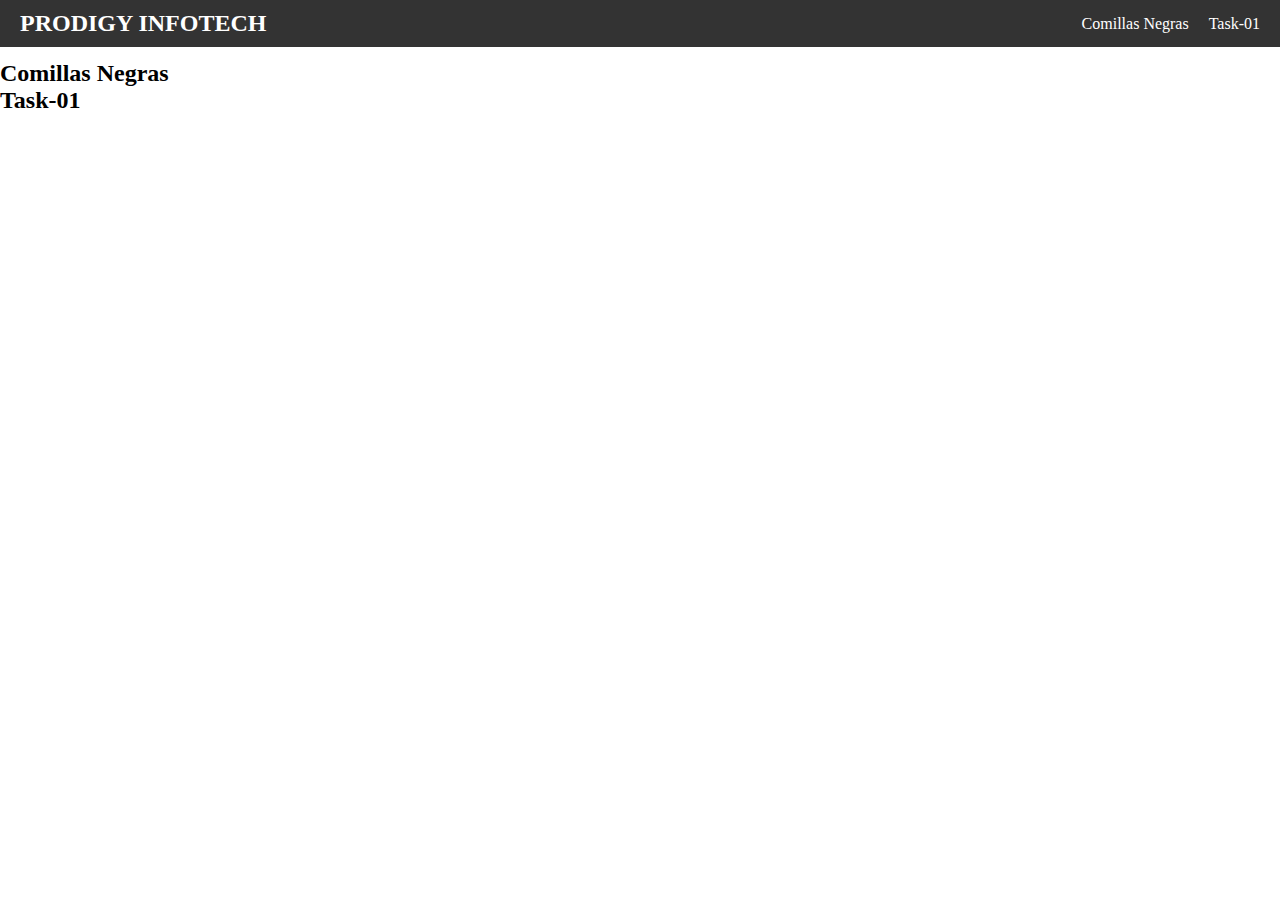
<file: interactive/index.html>
<!DOCTYPE html>
<html lang="en">
<head>
    <meta charset="UTF-8">
    <meta name="viewport" content="width=device-width, initial-scale=1.0">
    <style>
        /* Reset some default styling */
        * {
            margin: 0;
            padding: 0;
            box-sizing: border-box;
        }

        /* Navigation styling */
        .navigation {
            position: fixed;
            top: 0;
            left: 0;
            width: 100%;
            background-color: #333;
            color: white;
            display: flex;
            justify-content: space-between;
            align-items: center;
            padding: 10px 20px;
            z-index: 1000;
        }

        .logo {
            font-size: 24px;
            font-weight: bold;
        }

        .menu {
            list-style: none;
            display: flex;
        }

        .menu li {
            margin-left: 20px;
        }

        .menu li a {
            text-decoration: none;
            color: white;
            transition: color 0.3s ease;
        }

        .menu li a:hover {
            color: orange;
        }

        .content {
            padding-top: 60px; /* Add space for the fixed navigation */
        }
    </style>
    <title>Interactive Navigation Menu</title>
</head>
<body>
    <nav class="navigation">
        <div class="logo">PRODIGY INFOTECH</div>
        <ul class="menu">
            <li><a href="#section-01">Comillas Negras</a></li>
            <li><a href="#section-02">Task-01</a></li>
        </ul>
    </nav>
    <div class="content">
        <section id="section-01">
            <h2>Comillas Negras</h2>
            <!-- Content of section 01 -->
        </section>
        <section id="section-02">
            <h2>Task-01</h2>
            <!-- Content of section 02 -->
        </section>
    </div>
    <script src="script.js"></script>
</body>
</html>
</file>
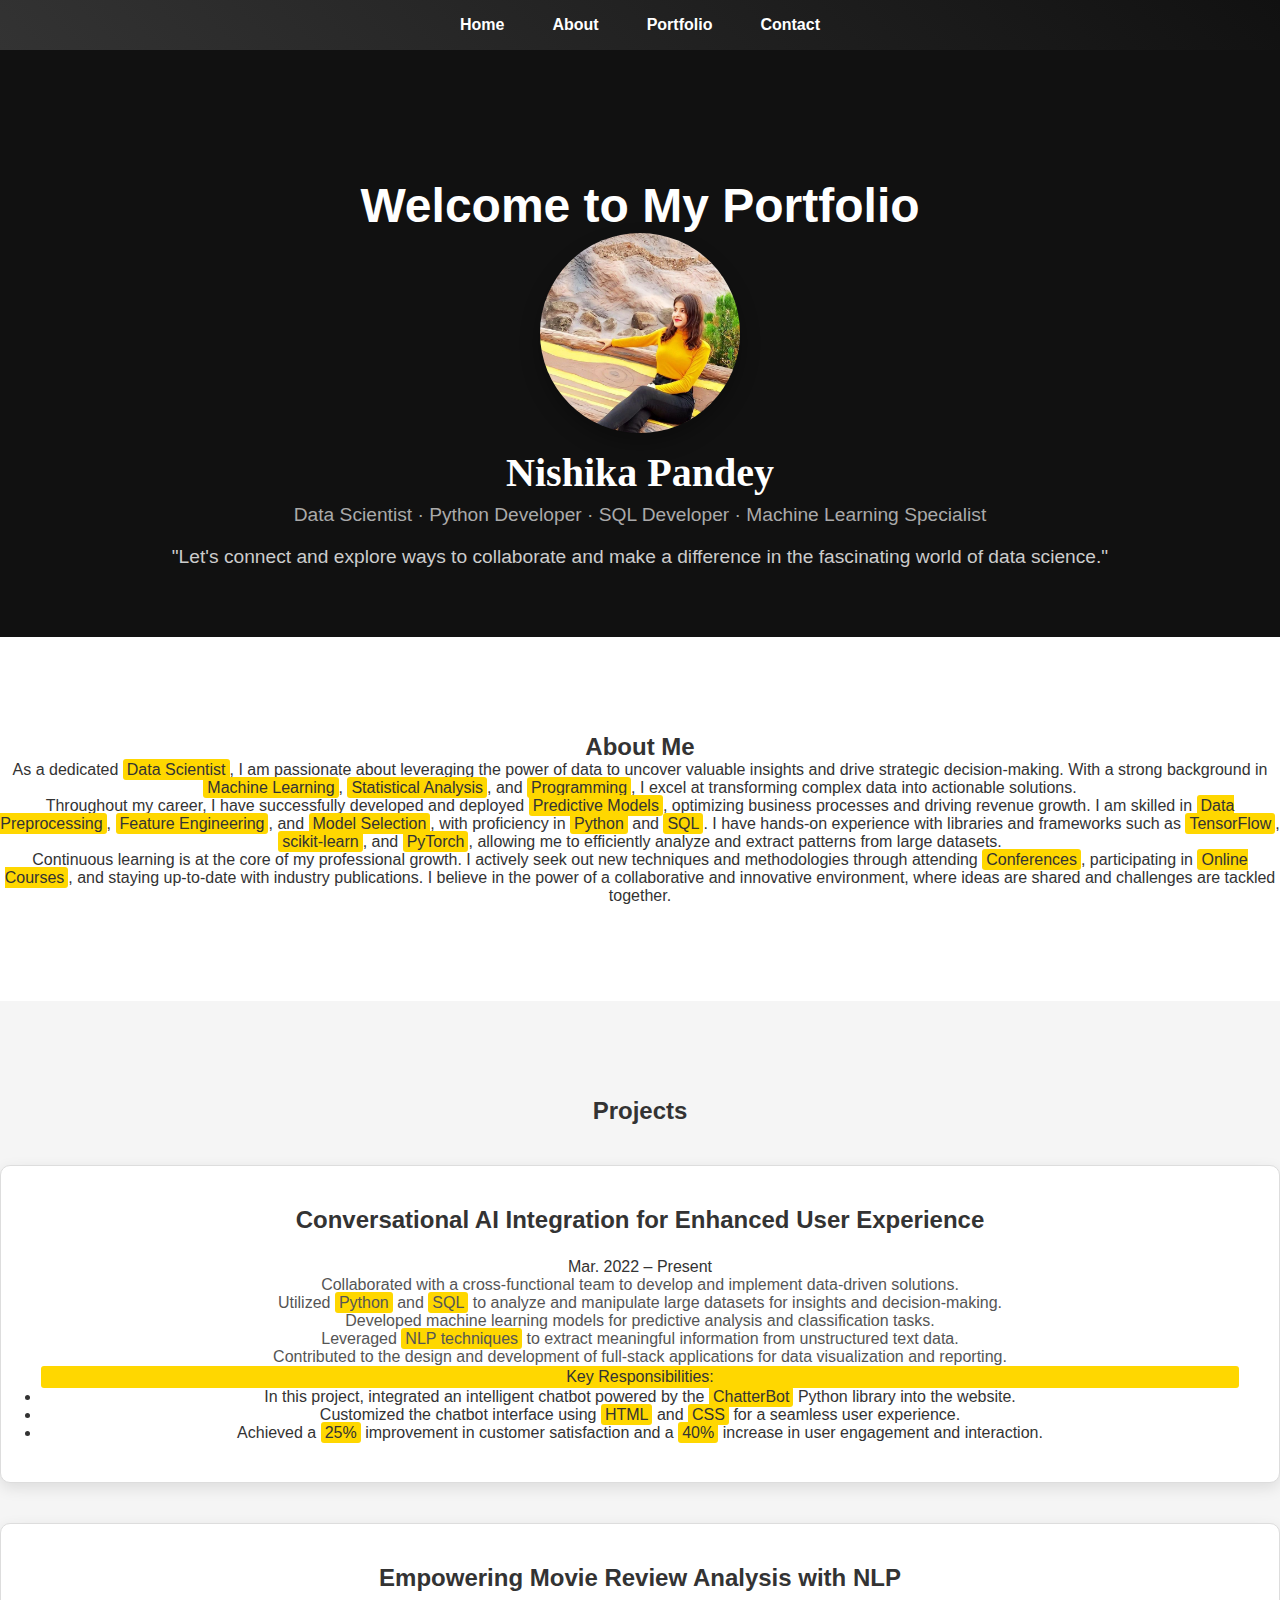
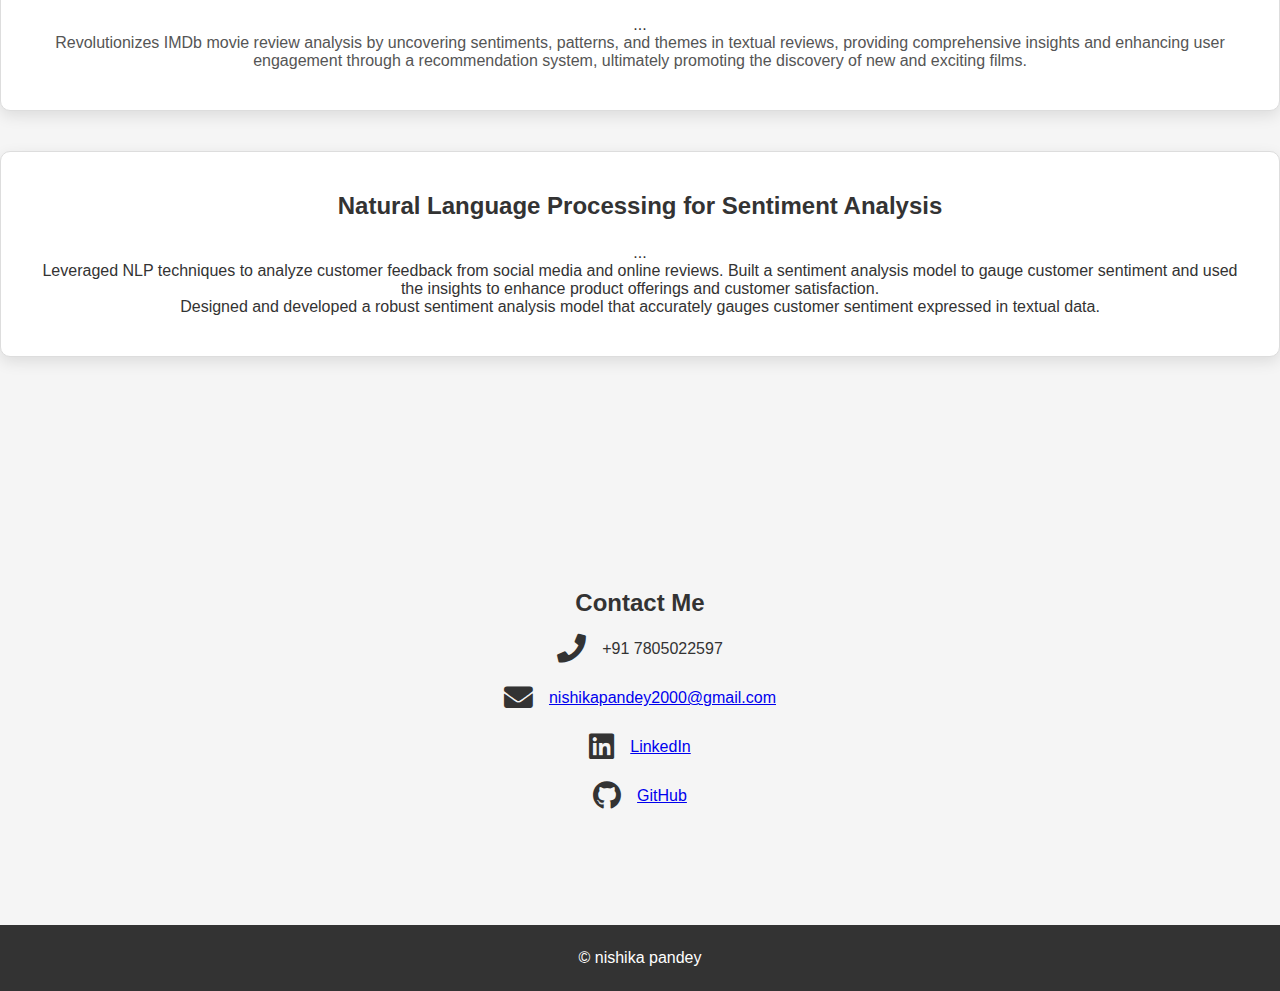
<file: portfolio/index.html>
<!DOCTYPE html>
<html lang="en">
<head>
    <meta charset="UTF-8">
    <meta name="viewport" content="width=device-width, initial-scale=1.0">
    <title>Your Name - Portfolio</title>
    <link rel="stylesheet" href="https://cdnjs.cloudflare.com/ajax/libs/font-awesome/5.15.3/css/all.min.css">
    <style>
        /* Add your complete CSS code here */

        * {
            margin: 0;
            padding: 0;
            box-sizing: border-box;
        }

        body, h1, h2, h3, p, ul, li {
            margin: 0;
            padding: 0;
        }

        body {
            font-family: 'Roboto', Arial, sans-serif;
            background-color: #f5f5f5;
            color: #333;
        }

        header {
            background: linear-gradient(45deg, #333, #111);
            color: #fff;
            padding: 1rem 0;
        }

        nav ul {
            list-style: none;
            display: flex;
            justify-content: center;
            align-items: center;
        }

        nav li {
            margin: 0 1.5rem;
        }

        nav a {
            text-decoration: none;
            color: #fff;
            font-weight: bold;
            transition: color 0.3s ease;
        }

        nav a:hover {
            color: #ffd700;
        }

        section {
            padding: 6rem 0;
            text-align: center;
        }

        #home {
            background-color: #111;
        }

        /* Update font and text color for the Home section */
        .home-section {
            background-color: #111;
            color: #fff;
            text-align: center;
            padding-bottom: 4rem;
        }

        .welcome-heading {
            font-size: 3rem;
            margin-top: 2rem;
            font-family: 'Montserrat', sans-serif;
        }

        .profile-name {
            font-family: 'Playfair Display', serif;
            font-size: 2.5rem;
            margin-top: 1rem;
        }

        .profile-title {
            font-size: 1.2rem;
            margin-top: 0.5rem;
            color: #aaa;
            font-weight: normal;
        }

        .profile-description {
            font-size: 1.2rem;
            line-height: 1.6;
            text-align: center;
            color: #ccc;
            margin-top: 1rem;
        }


        .profile-image {
            width: 200px;
            height: 200px;
            overflow: hidden;
            border-radius: 50%;
            box-shadow: 0 10px 20px rgba(0, 0, 0, 0.3);
            margin: 0 auto; /* Center the image container */
        }

        .profile-image img {
            width: 100%;
            height: 100%;
            object-fit: cover;
        }


        #about {
            background-color: #fff;
        }

        .project {
            background-color: #fff;
            border: 1px solid #ddd;
            padding: 2.5rem;
            margin: 2.5rem 0;
            border-radius: 10px;
            box-shadow: 0 5px 15px rgba(0, 0, 0, 0.1);
        }

        .project-details p {
            color: #555;
        }

        .project h3 {
            font-size: 1.5rem;
            margin-bottom: 1.5rem;
            color: #333;
        }

        #contact {
            background-color: #f5f5f5;
        }

        .contact-details {
            display: flex;
            justify-content: center;
            align-items: center;
            margin: 1rem 0;
        }

        .contact-icon {
            font-size: 1.8rem;
            margin-right: 1rem;
            color: #333;
        }

        .highlight {
            background-color: #ffd700;
            padding: 2px 4px;
            border-radius: 3px;
            transition: background-color 0.3s ease;
        }

        .highlight:hover {
            background-color: #ffcc00;
        }

        footer {
            text-align: center;
            padding: 1.5rem 0;
            background-color: #333;
            color: #fff;
        }

    </style>
    
</head>
<body>
    <header>
        <nav>
            <ul>
                <li><a href="#home">Home</a></li>
                <li><a href="#about">About</a></li>
                <li><a href="#portfolio">Portfolio</a></li>
                <li><a href="#contact">Contact</a></li>
            </ul>
        </nav>
    </header>
    
    <section id="home" class="home-section">
        <h1 class="welcome-heading">Welcome to My Portfolio</h1>
        <div class="profile">
            <div class="profile-image">
                <img src="images/WhatsApp Image 2023-08-27 at 15.36.58.jpg" alt="nishika pandey">
            </div>
            <div class="profile-info">
                <h2 class="profile-name">Nishika Pandey</h2>
                <p class="profile-title">Data Scientist · Python Developer · SQL Developer · Machine Learning Specialist</p>
                <p class="profile-description">"Let's connect and explore ways to collaborate and make a difference in the fascinating world of data science."</p>
            </div>
        </div>
    </section>
    
    
    
    
    <section id="about">
        <h2>About Me</h2>
        <div class="about-content">
            <div class="about-text">
                <p>As a dedicated <span class="highlight">Data Scientist</span>, I am passionate about leveraging the power of data to uncover valuable insights and drive strategic decision-making. With a strong background in <span class="highlight">Machine Learning</span>, <span class="highlight">Statistical Analysis</span>, and <span class="highlight">Programming</span>, I excel at transforming complex data into actionable solutions.</p>
                <p>Throughout my career, I have successfully developed and deployed <span class="highlight">Predictive Models</span>, optimizing business processes and driving revenue growth. I am skilled in <span class="highlight">Data Preprocessing</span>, <span class="highlight">Feature Engineering</span>, and <span class="highlight">Model Selection</span>, with proficiency in <span class="highlight">Python</span> and <span class="highlight">SQL</span>. I have hands-on experience with libraries and frameworks such as <span class="highlight">TensorFlow</span>, <span class="highlight">scikit-learn</span>, and <span class="highlight">PyTorch</span>, allowing me to efficiently analyze and extract patterns from large datasets.</p>
                <p>Continuous learning is at the core of my professional growth. I actively seek out new techniques and methodologies through attending <span class="highlight">Conferences</span>, participating in <span class="highlight">Online Courses</span>, and staying up-to-date with industry publications. I believe in the power of a collaborative and innovative environment, where ideas are shared and challenges are tackled together.</p>
            </div>
            
        </div>
    </section>
    
    <section id="portfolio">
        <h2>Projects</h2>
    
        <div class="project">
            <h3 class="project-title">Conversational AI Integration for Enhanced User Experience</h3>
            <p class="project-date">Mar. 2022 – Present</p>
            <div class="project-details">
                <p>Collaborated with a cross-functional team to develop and implement data-driven solutions.</p>
                <p>Utilized <span class="highlight">Python</span> and <span class="highlight">SQL</span> to analyze and manipulate large datasets for insights and decision-making.</p>
                <p>Developed machine learning models for predictive analysis and classification tasks.</p>
                <p>Leveraged <span class="highlight">NLP techniques</span> to extract meaningful information from unstructured text data.</p>
                <p>Contributed to the design and development of full-stack applications for data visualization and reporting.</p>
            </div>
            <div class="project-responsibilities">
                <p class="highlight">Key Responsibilities:</p>
                <ul>
                    <li>In this project, integrated an intelligent chatbot powered by the <span class="highlight">ChatterBot</span> Python library into the website.</li>
                    <li>Customized the chatbot interface using <span class="highlight">HTML</span> and <span class="highlight">CSS</span> for a seamless user experience.</li>
                    <li>Achieved a <span class="highlight">25%</span> improvement in customer satisfaction and a <span class="highlight">40%</span> increase in user engagement and interaction.</li>
                </ul>
            </div>
        </div>
    
        <div class="project">
            <h3 class="project-title">Empowering Movie Review Analysis with NLP</h3>
            <p class="project-date">...</p>
            <div class="project-details">
                <p>Revolutionizes IMDb movie review analysis by uncovering sentiments, patterns, and themes in textual reviews, providing comprehensive insights and enhancing user engagement through a recommendation system, ultimately promoting the discovery of new and exciting films.</p>
                <!-- Add more details if needed -->
            </div>
            <!-- Add any additional information or styling if needed -->
        </div>
    
        <div class="project">
            <h3>Natural Language Processing for Sentiment Analysis</h3>
            <p class="project-date">...</p>
            <p>Leveraged NLP techniques to analyze customer feedback from social media and online reviews. Built a sentiment analysis model to gauge customer sentiment and used the insights to enhance product offerings and customer satisfaction.</p>
            <p>Designed and developed a robust sentiment analysis model that accurately gauges customer sentiment expressed in textual data.</p>
            <!-- Add more details if needed -->
        </div>
        <!-- Projects showcase -->
    </section>
    
    
    <section id="contact">
        <h2>Contact Me</h2>
        <div class="contact-details">
            <div class="contact-icon"><i class="fas fa-phone"></i></div>
            <div>+91 7805022597</div>
        </div>
        <div class="contact-details">
            <div class="contact-icon"><i class="fas fa-envelope"></i></div>
            <div><a href="mailto:nishikapandey2000@gmail.com">nishikapandey2000@gmail.com</a></div>
        </div>
        <div class="contact-details">
            <div class="contact-icon"><i class="fab fa-linkedin"></i></div>
            <div><a href="https://www.linkedin.com/in/nishika-pandey-3aa98b266/">LinkedIn</a></div>
        </div>
        <div class="contact-details">
            <div class="contact-icon"><i class="fab fa-github"></i></div>
            <div><a href="https://github.com/nishikapandey123">GitHub</a></div>
        </div>
    </section>

    <footer>
        <p>&copy; nishika pandey</p>
    </footer>
</body>
</html>
</file>
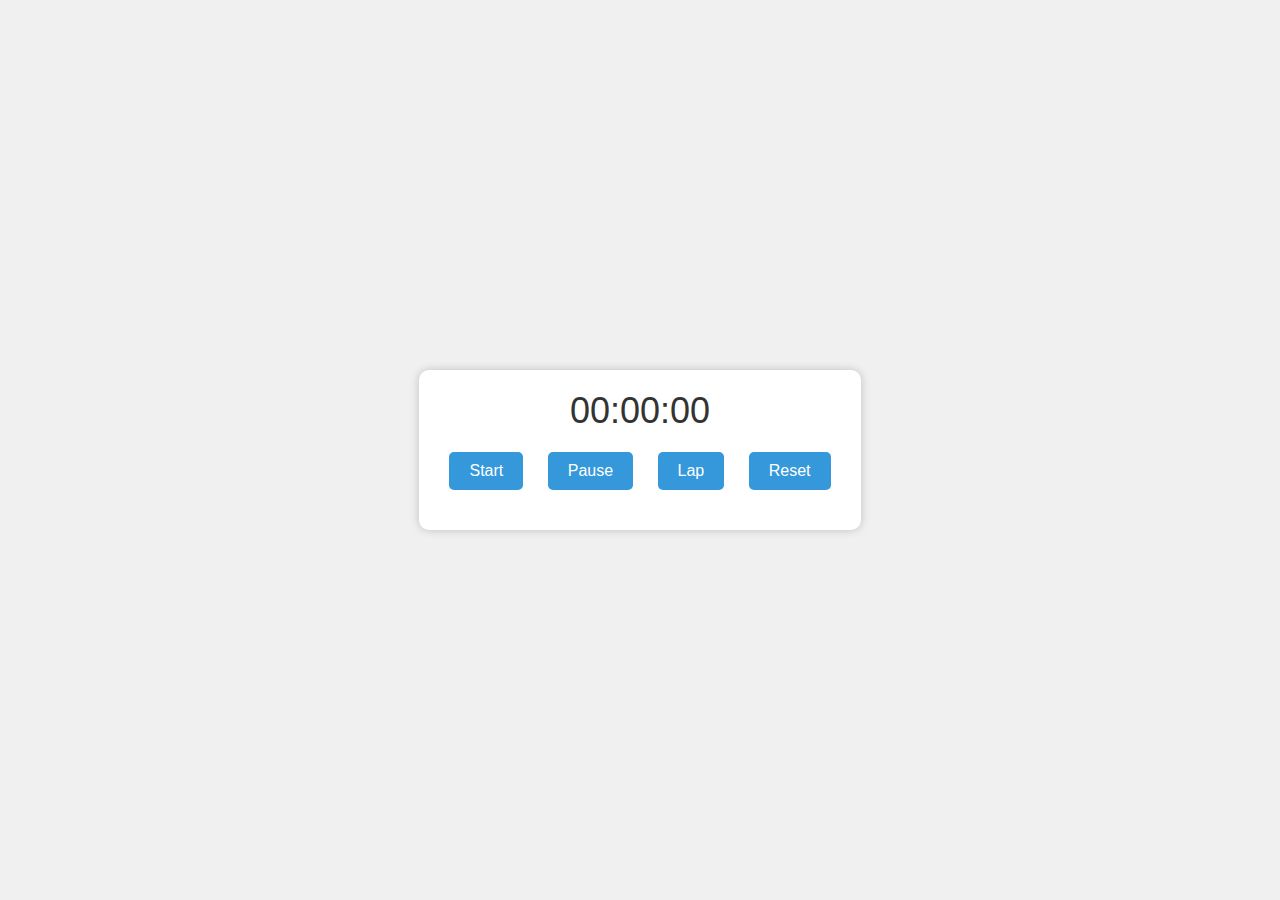
<file: stopwatch/home.html>
<!DOCTYPE html>
<html lang="en">
<head>
<meta charset="UTF-8">
<meta name="viewport" content="width=device-width, initial-scale=1.0">
<title>Stopwatch App</title>
<style>
  body {
    font-family: Arial, sans-serif;
    display: flex;
    justify-content: center;
    align-items: center;
    height: 100vh;
    margin: 0;
    background-color: #f0f0f0;
  }

  .stopwatch {
    text-align: center;
    background-color: #fff;
    padding: 20px;
    border-radius: 10px;
    box-shadow: 0px 0px 10px rgba(0, 0, 0, 0.2);
  }

  .time {
    font-size: 36px;
    margin-bottom: 20px;
    color: #333;
  }

  button {
    padding: 10px 20px;
    font-size: 16px;
    margin: 0 10px;
    cursor: pointer;
    background-color: #3498db;
    color: white;
    border: none;
    border-radius: 5px;
    outline: none;
  }

  button:hover {
    background-color: #2980b9;
  }

  .lap-times {
    text-align: left;
    margin-top: 20px;
  }

  .lap-times div {
    margin: 5px 0;
    padding: 5px;
    background-color: #f2f2f2;
    border-radius: 5px;
    font-size: 14px;
  }
</style>
</head>
<body>
<div class="stopwatch">
  <div class="time">00:00:00</div>
  <button class="start">Start</button>
  <button class="pause">Pause</button>
  <button class="lap">Lap</button>
  <button class="reset">Reset</button>
  <div class="lap-times"></div>
</div>
<script>
  const timeDisplay = document.querySelector(".time");
  const startButton = document.querySelector(".start");
  const pauseButton = document.querySelector(".pause");
  const lapButton = document.querySelector(".lap");
  const resetButton = document.querySelector(".reset");
  const lapTimesContainer = document.querySelector(".lap-times");

  let startTime;
  let interval;
  let lapTimes = [];

  function startTimer() {
    startTime = Date.now() - (startTime ? startTime : 0);
    interval = setInterval(updateTimer, 1000);
  }

  function pauseTimer() {
    clearInterval(interval);
  }

  function resetTimer() {
    clearInterval(interval);
    timeDisplay.textContent = "00:00:00";
    lapTimes = [];
    lapTimesContainer.innerHTML = "";
  }

  function updateTimer() {
    const currentTime = new Date(Date.now() - startTime);
    const hours = String(currentTime.getUTCHours()).padStart(2, "0");
    const minutes = String(currentTime.getUTCMinutes()).padStart(2, "0");
    const seconds = String(currentTime.getUTCSeconds()).padStart(2, "0");
    timeDisplay.textContent = `${hours}:${minutes}:${seconds}`;
  }

  function recordLapTime() {
    if (startTime) {
      const currentTime = new Date(Date.now() - startTime);
      const lapTime = `${String(currentTime.getUTCHours()).padStart(2, "0")}:${String(currentTime.getUTCMinutes()).padStart(2, "0")}:${String(currentTime.getUTCSeconds()).padStart(2, "0")}`;
      lapTimes.push(lapTime);
      updateLapTimes();
    }
  }

  function updateLapTimes() {
    lapTimesContainer.innerHTML = "";
    lapTimes.forEach((lapTime, index) => {
      const lapItem = document.createElement("div");
      lapItem.textContent = `Lap ${index + 1}: ${lapTime}`;
      lapTimesContainer.appendChild(lapItem);
    });
  }

  startButton.addEventListener("click", startTimer);
  pauseButton.addEventListener("click", pauseTimer);
  resetButton.addEventListener("click", resetTimer);
  lapButton.addEventListener("click", recordLapTime);
</script>
</body>
</html>
</file>
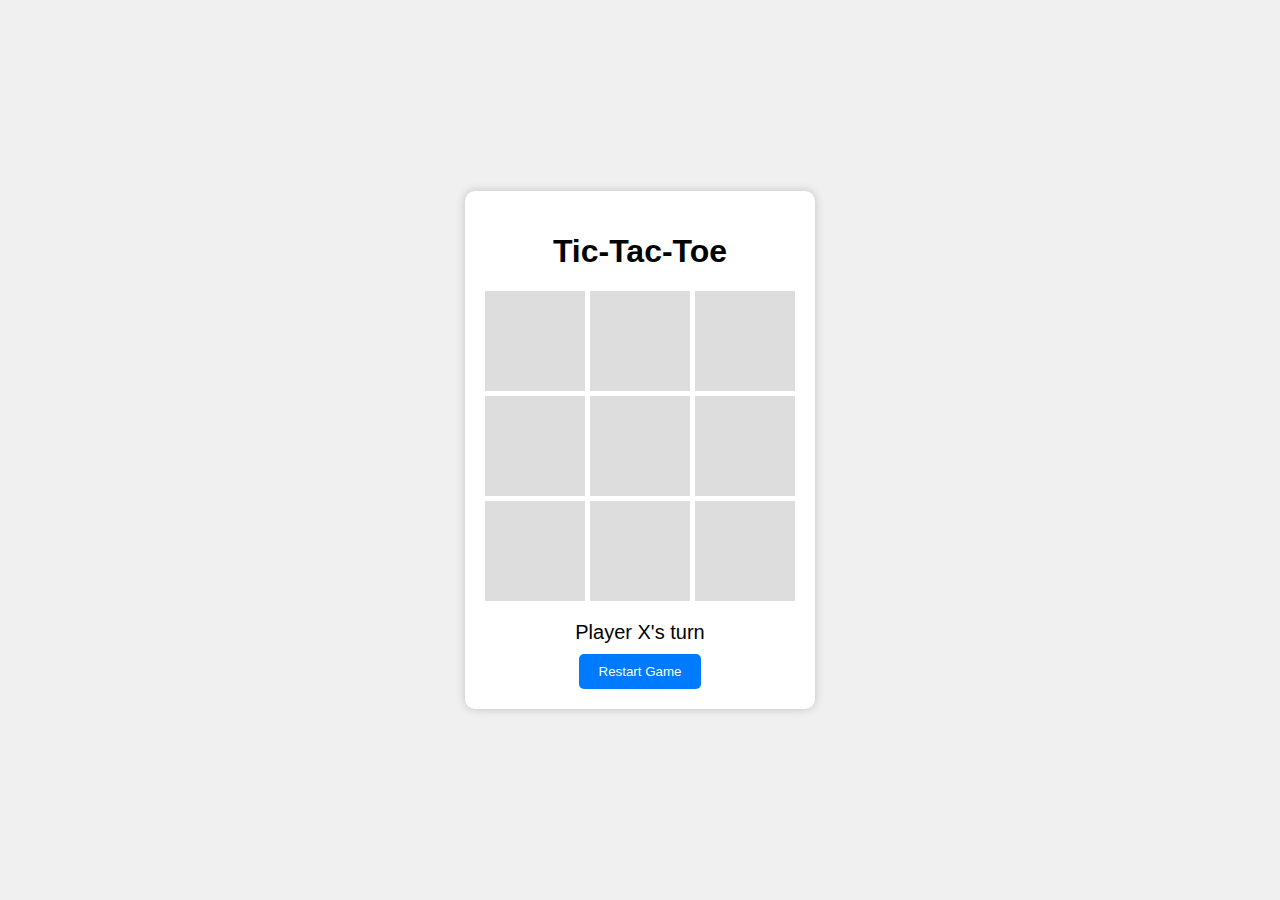
<file: tic-toe/home.html>
<!DOCTYPE html>
<html lang="en">
<head>
  <meta charset="UTF-8">
  <meta name="viewport" content="width=device-width, initial-scale=1.0">
  <title>Tic-Tac-Toe Game</title>
  <style>
    /* Your CSS styles here */
    body {
      font-family: Arial, sans-serif;
      display: flex;
      justify-content: center;
      align-items: center;
      height: 100vh;
      margin: 0;
      background-color: #f0f0f0;
    }

    .game-container {
      text-align: center;
      background-color: #fff;
      padding: 20px;
      border-radius: 10px;
      box-shadow: 0 0 10px rgba(0, 0, 0, 0.2);
    }

    .board {
      display: grid;
      grid-template-columns: repeat(3, 100px);
      gap: 5px;
      margin: 20px 0;
    }

    .cell {
      width: 100px;
      height: 100px;
      display: flex;
      justify-content: center;
      align-items: center;
      background-color: #ddd;
      font-size: 24px;
      cursor: pointer;
    }

    .status {
      font-size: 20px;
      margin-bottom: 10px;
    }

    .restart-button {
      background-color: #007bff;
      color: #fff;
      border: none;
      padding: 10px 20px;
      border-radius: 5px;
      cursor: pointer;
    }
  </style>
</head>
<body>
  <div class="game-container">
    <h1>Tic-Tac-Toe</h1>
    <div class="board" id="board">
      <div class="cell" data-cell></div>
      <div class="cell" data-cell></div>
      <div class="cell" data-cell></div>
      <div class="cell" data-cell></div>
      <div class="cell" data-cell></div>
      <div class="cell" data-cell></div>
      <div class="cell" data-cell></div>
      <div class="cell" data-cell></div>
      <div class="cell" data-cell></div>
    </div>
    <div class="status" id="status">Player X's turn</div>
    <button class="restart-button" id="restartButton">Restart Game</button>
  </div>
  
  <script src="script.js"></script>
</body>
</html>
</file>
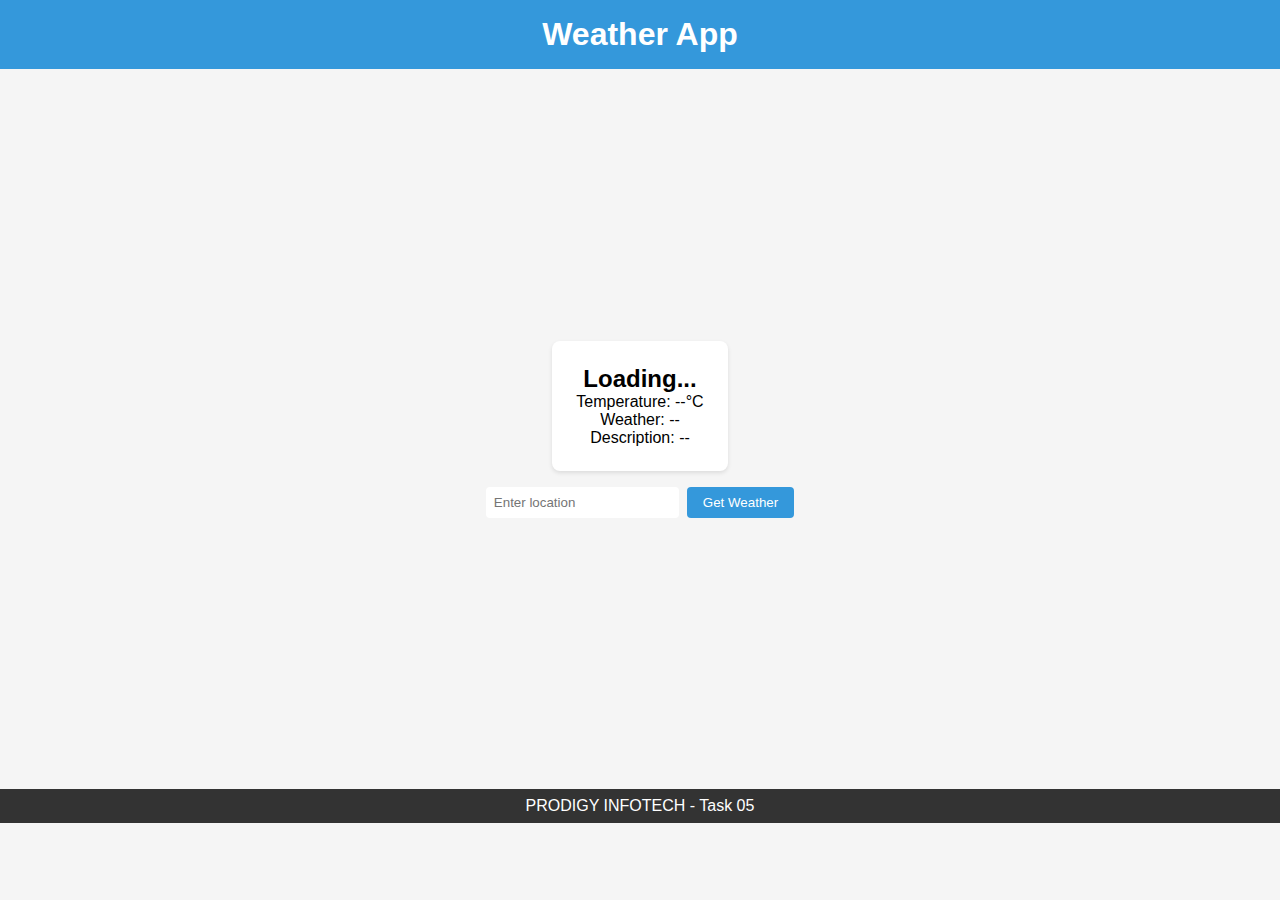
<file: whether/home.html>
<!DOCTYPE html>
<html lang="en">
<head>
  <meta charset="UTF-8">
  <meta name="viewport" content="width=device-width, initial-scale=1.0">
  <title>Weather App</title>
  <style>
    /* Reset default styles */
    body, h1, h2, p {
      margin: 0;
      padding: 0;
    }

    /* Page layout */
    body {
      font-family: Arial, sans-serif;
      background-color: #f5f5f5;
    }

    header {
      background-color: #3498db;
      color: white;
      text-align: center;
      padding: 1rem 0;
    }

    main {
      display: flex;
      flex-direction: column;
      align-items: center;
      justify-content: center;
      height: 80vh;
    }

    /* Weather info */
    .weather-info {
      background-color: #fff;
      padding: 1.5rem;
      border-radius: 8px;
      box-shadow: 0 2px 4px rgba(0, 0, 0, 0.1);
      text-align: center;
      max-width: 300px;
      margin: 0 auto;
    }

    /* Location form */
    .location-form {
      margin-top: 1rem;
      display: flex;
      align-items: center;
    }

    #locationInput {
      padding: 0.5rem;
      border: none;
      border-radius: 4px;
      flex: 1;
    }

    #submitButton {
      background-color: #3498db;
      color: white;
      border: none;
      border-radius: 4px;
      padding: 0.5rem 1rem;
      margin-left: 0.5rem;
      cursor: pointer;
      transition: background-color 0.3s ease;
    }

    #submitButton:hover {
      background-color: #2980b9;
    }

    footer {
      background-color: #333;
      color: white;
      text-align: center;
      padding: 0.5rem 0;
    }
  </style>
</head>
<body>
  <header>
    <h1>Weather App</h1>
  </header>
  <main>
    <div class="weather-info">
      <h2>Loading...</h2>
      <p>Temperature: --°C</p>
      <p>Weather: --</p>
      <p>Description: --</p>
    </div>
    <div class="location-form">
      <input type="text" id="locationInput" placeholder="Enter location">
      <button id="submitButton">Get Weather</button>
    </div>
  </main>
  <footer>
    <p>PRODIGY INFOTECH - Task 05</p>
  </footer>
  <script src="script.js" defer></script>
</body>
</html>
</file>
